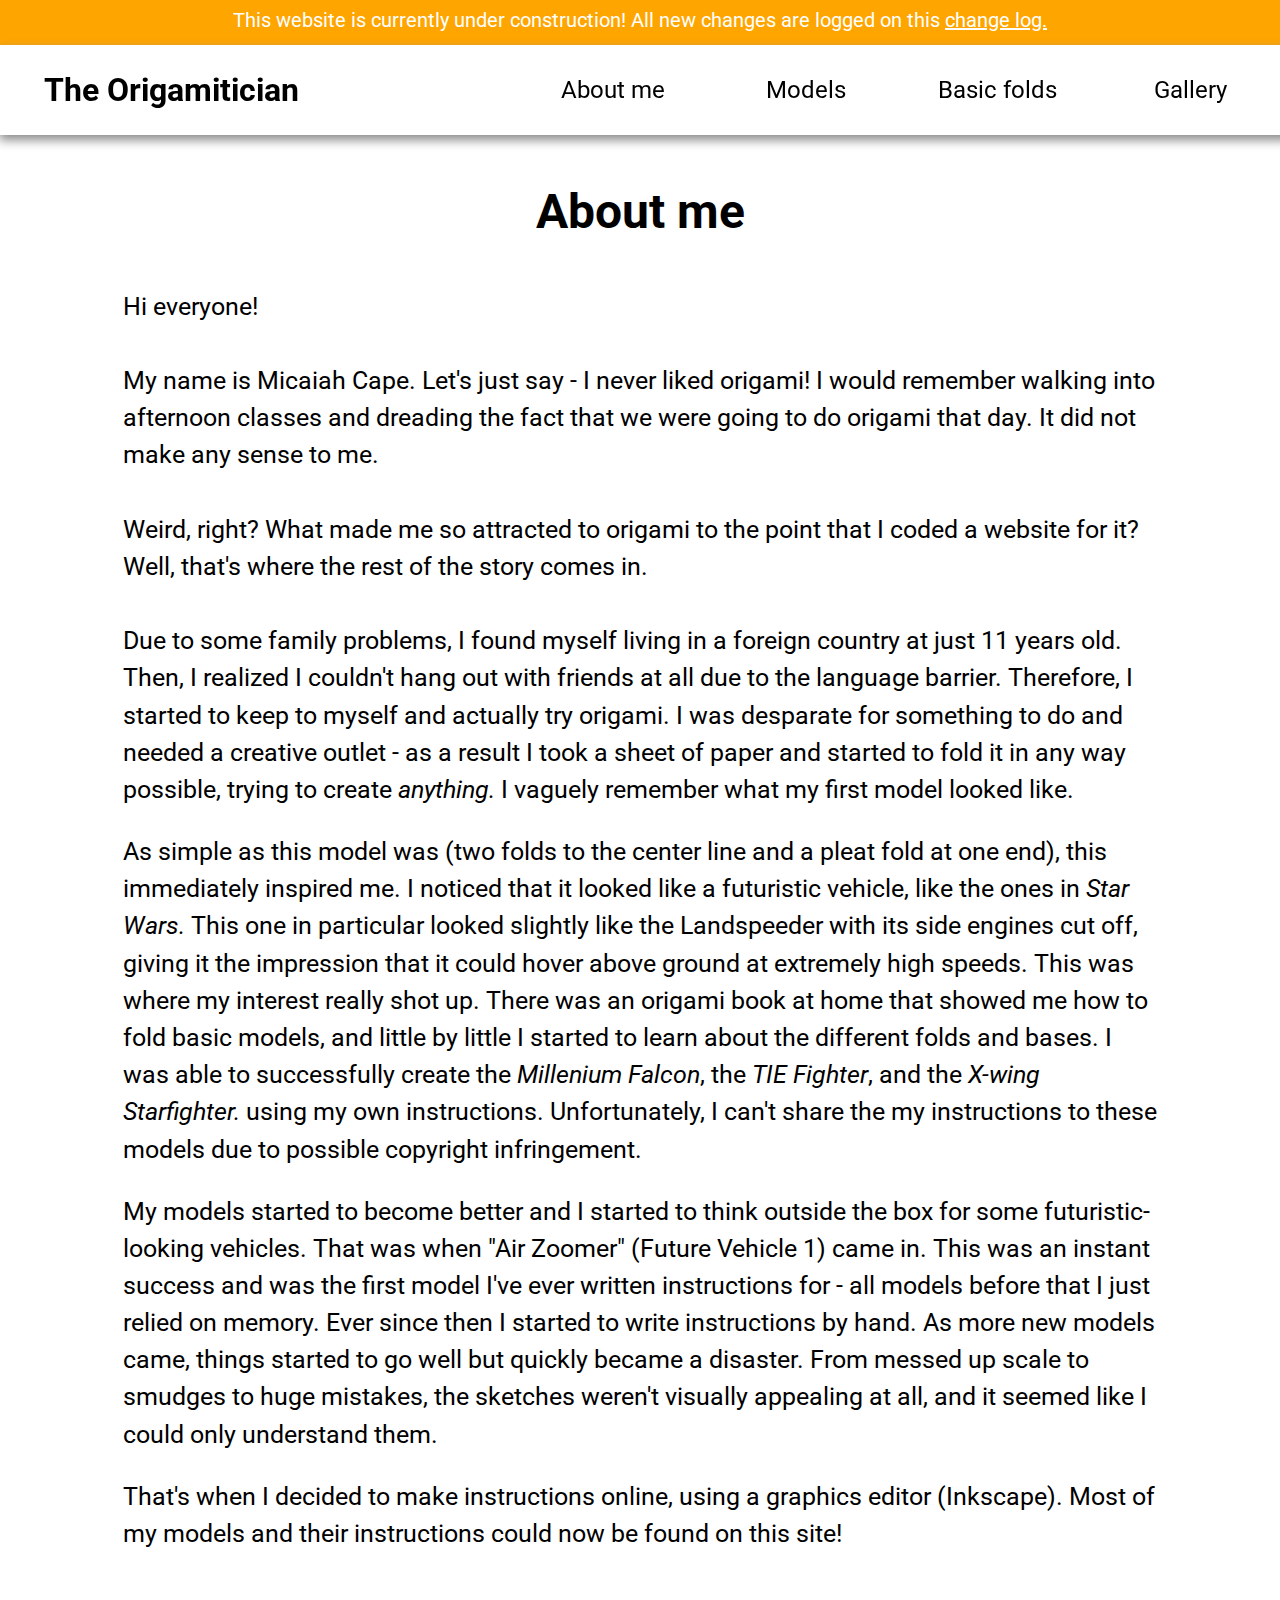
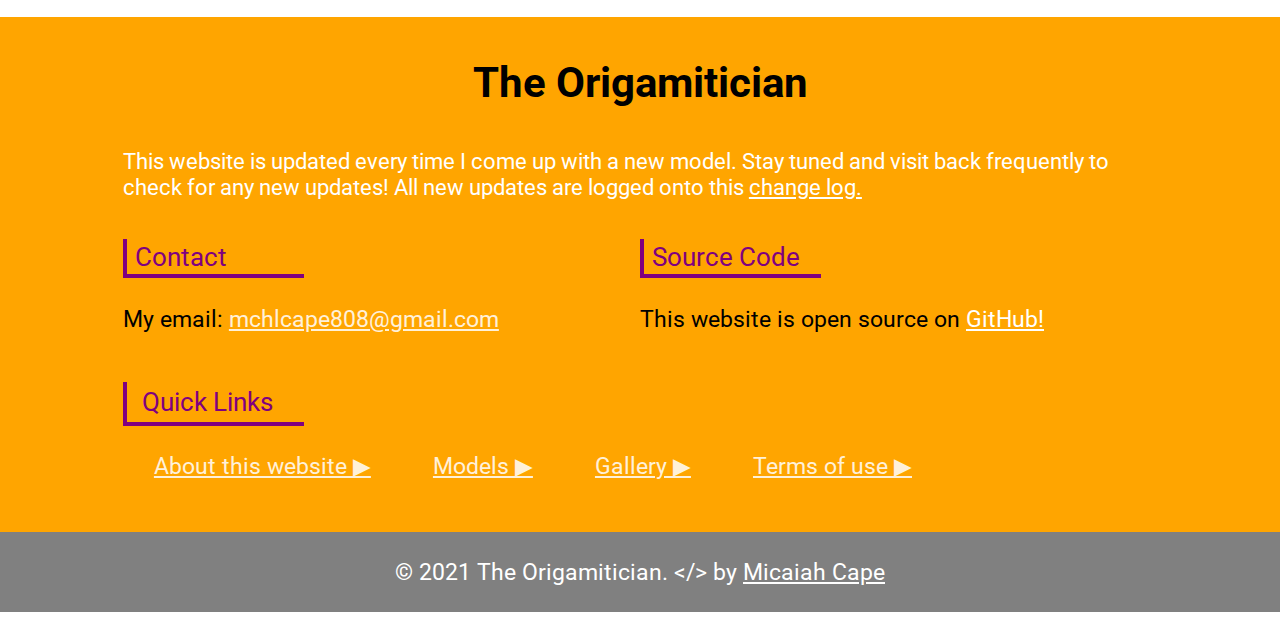
<file: about.html>
<!DOCTYPE html>
<html lang="en">
<head>
    <meta charset="UTF-8">
    <meta http-equiv="X-UA-Compatible" content="IE=edge">
    <meta name="viewport" content="width=device-width, initial-scale=1.0">
    <title>Origami website</title>
    <link rel="stylesheet" href="css/template.css">
    <link rel="stylesheet" href="css/about.css">
    <link rel="preconnect" href="https://fonts.googleapis.com">
    <link rel="preconnect" href="https://fonts.googleapis.com">
    <link rel="preconnect" href="https://fonts.gstatic.com" crossorigin>
    <link href="https://fonts.googleapis.com/css2?family=Open+Sans:wght@300&family=Roboto:wght@300&display=swap" rel="stylesheet">
<meta name="description" content="This website showcases my original origami models. I come up with a lot of models, ranging from futuristic vehicles to flowers. Have a look!"/>
<link rel="shortcut icon" type="image/x-icon" href="favicon-32x32.png">
</head>
<body>
    <!--header-->
    <div id = 'topmostheader'>This website is currently under construction! All new changes are logged on this <a href="changelog.html">change log.</a></div>
    
    <div id = 'mobileHeader'>
        <p id = 'menu'>☰</p>
        <a href="/" id = 'icon'>The Origamitician</a>
    </div>

    <div id = 'mobileHeaderOpen'>
        <div class = 'headerLinkHolder'>
            <a href="about.html" class = 'mobileLinks'>About me</a>
        </div>
        <div class = 'headerLinkHolder'>
            <a href="/models" class = 'mobileLinks'>Models</a>
        </div>
        <div class = 'headerLinkHolder'>
            <a href="basicfolds.html" class = 'mobileLinks'>Basic folds</a>
        </div>
        <div class = 'headerLinkHolder'>
            <a href="gallery.html" class = 'mobileLinks'>Gallery</a>
        </div>
    </div>
    
    <div id = 'header'>

        <a href="/" id = 'iconpc'>The Origamitician</a>
        <div id = 'innerNavigation'>
            <a href="about.html" class = 'links'>About me</a>
            <a href="/models" class = 'links'>Models</a>
            <a href="basicfolds.html" class = 'links'>Basic folds</a>
            <a href="gallery.html" class = 'links'>Gallery</a>
        </div>
    </div>

    <!--!!!!!!!!!!!!!!!!!!!!!!!!!!!!!!!!!!!!!!!!!!!!!!!!!!!!!!!!!!!!!!!!!!!!!!!!-->
    <!--!!!!!!!!!!!!!!!!!!!!!!!!!!!!!!!!!!!!!!!!!!!!!!!!!!!!!!!!!!!!!!!!!!!!!!!!-->

    <p id = 'title'>About me</p>
    <p class = 'subtitle'>Hi everyone! <br><br> My name is Micaiah Cape. Let's just say - I never liked origami! I would remember walking into afternoon classes and dreading the fact that we were going to do origami that day. It did not make any sense to me. <br><br> Weird, right? What made me so attracted to origami to the point that I coded a website for it? Well, that's where the rest of the story comes in. <br><br> Due to some family problems, I found myself living in a foreign country at just 11 years old. Then, I realized I couldn't hang out with friends at all due to the language barrier. Therefore, I started to keep to myself and actually try origami. I was desparate for something to do and needed a creative outlet - as a result I took a sheet of paper and started to fold it in any way possible, trying to create <i>anything.</i> I vaguely remember what my first model looked like. </p>
    <p class = 'subtitle'>As simple as this model was (two folds to the center line and a pleat fold at one end), this immediately inspired me. I noticed that it looked like a futuristic vehicle, like the ones in <i>Star Wars.</i> This one in particular looked slightly like the Landspeeder with its side engines cut off, giving it the impression that it could hover above ground at extremely high speeds. This was where my interest really shot up. There was an origami book at home that showed me how to fold basic models, and little by little I started to learn about the different folds and bases. I was able to successfully create the <i>Millenium Falcon</i>, the <i>TIE Fighter</i>, and the <i>X-wing Starfighter.</i> using my own instructions. Unfortunately, I can't share the my instructions to these models due to possible copyright infringement.</p>
    <p class = 'subtitle'>My models started to become better and I started to think outside the box for some futuristic-looking vehicles. That was when "Air Zoomer" (Future Vehicle 1) came in. This was an instant success and was the first model I've ever written instructions for - all models before that I just relied on memory. Ever since then I started to write instructions by hand. As more new models came, things started to go well but quickly became a disaster. From messed up scale to smudges to huge mistakes, the sketches weren't visually appealing at all, and it seemed like I could only understand them.</p>
    <p class = 'subtitle'>That's when I decided to make instructions online, using a graphics editor (Inkscape). Most of my models and their instructions could now be found on this site!</p>

    <!--!!!!!!!!!!!!!!!!!!!!!!!!!!!!!!!!!!!!!!!!!!!!!!!!!!!!!!!!!!!!!!!!!!!!!!!!-->
    <!--!!!!!!!!!!!!!!!!!!!!!!!!!!!!!!!!!!!!!!!!!!!!!!!!!!!!!!!!!!!!!!!!!!!!!!!!-->

    </div>
    <footer id = 'bottom'>
        <div id = 'bottomIconHolder'>
            <a href="" id = 'bottomIcon'>The Origamitician</a>
        </div>
        
        <p id = 'bottomCaption'>This website is updated every time I come up with a new model. Stay tuned and visit back frequently to check for any new updates! All new updates are logged onto this <a href="changelog.html">change log.</a></p>

        <div id = 'footerflex'>
            <div id = 'left'>
            <p class = 'topbottomheaders'>Contact</p>
            <p id = 'email'>My email: <a href="mailto:mchlcape808@gmail.com" id = 'mchl'>mchlcape808@gmail.com</a></p>
            </div>
            <div id = 'right'>
                <p class = 'topbottomheaders'>Source Code</p>
                <p id = 'sourcecode'>This website is open source on <a href="https://github.com/origamitician/origamitician.github.io">GitHub!</a></p>
            </div>
        </div>
        

        <p class = 'bottomheaders'>Quick Links</p>
        <div id = 'bottomLinkHolder'>
            <div class = 'indivBottomLinkHolder'><a href="about.html#website" class = 'bottomlink'>About this website ▶</a></div>
            <div class = 'indivBottomLinkHolder'><a href="/models" class = 'bottomlink'>Models ▶</a></div>
            <div class = 'indivBottomLinkHolder'><a href="gallery.html" class = 'bottomlink'>Gallery ▶</a></div>
            <div class = 'indivBottomLinkHolder'><a href="usage.html" class = 'bottomlink'>Terms of use ▶</a></div>
            
        </div>  
    </footer>
    <div id = 'credit'>&copy 2021 The Origamitician. <span id = 'code'>&lt;/&gt;</span> by <a href="https://origamitician.github.io/about.html" >Micaiah Cape</a></div>
    
</body>
<script src="js/app.js"></script>
<script src = 'user.js'></script>
</html>
</file>
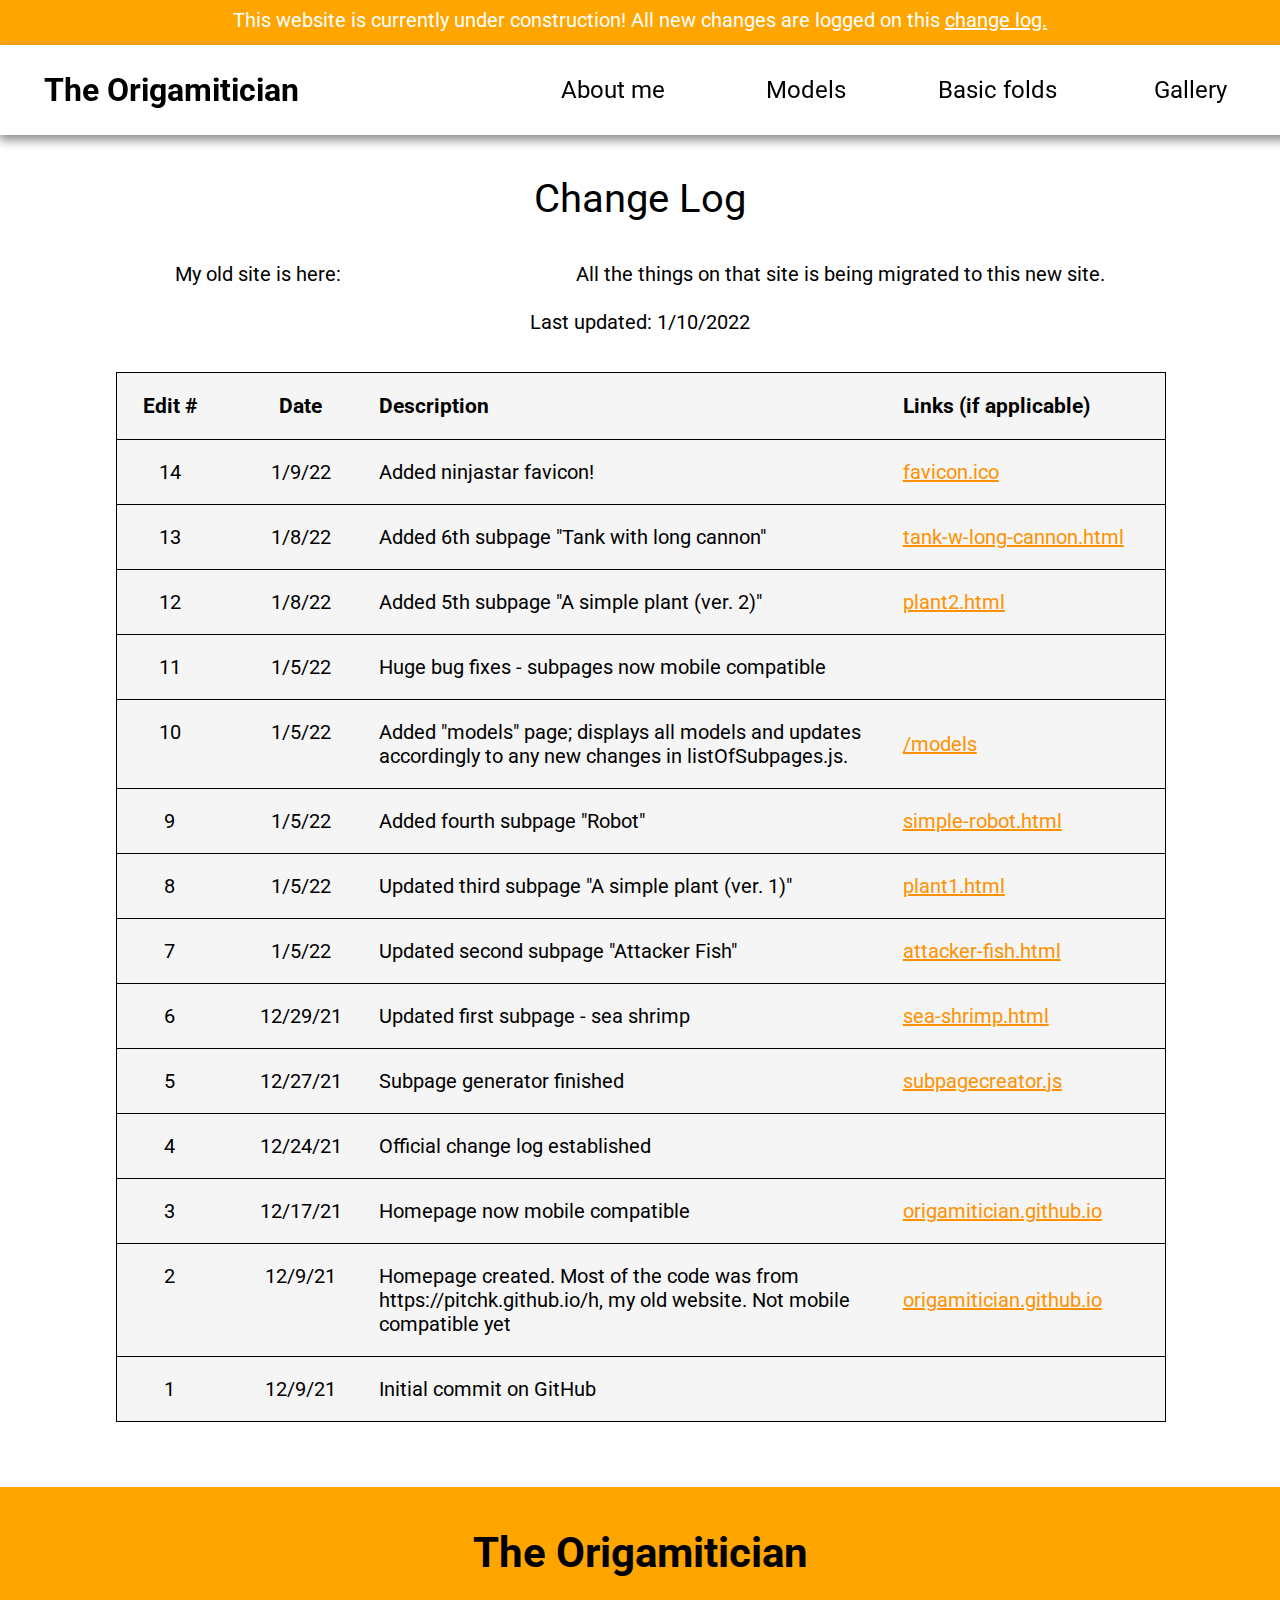
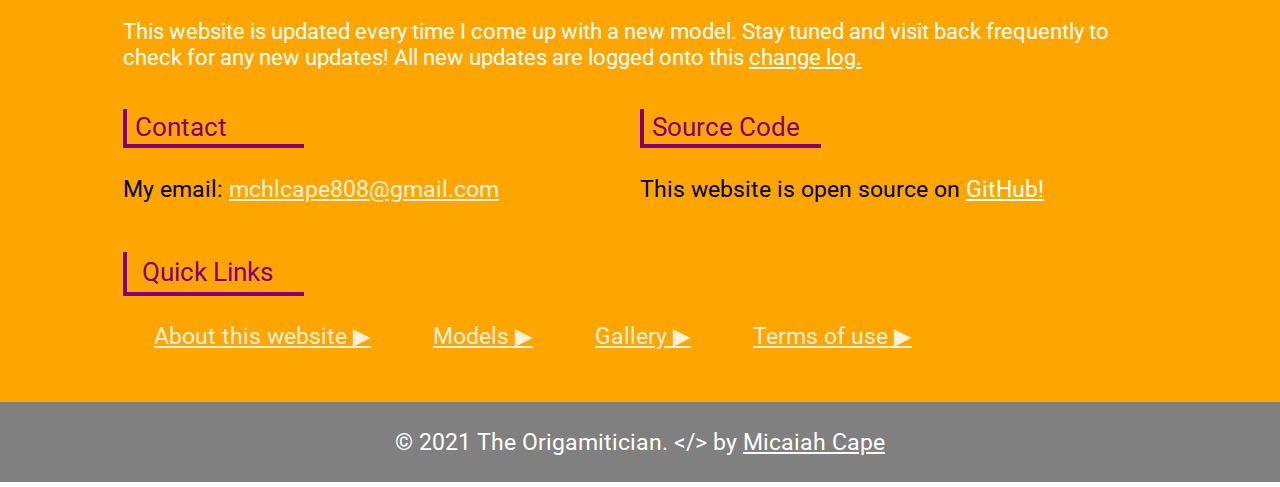
<file: changelog.html>
<!DOCTYPE html>
<html lang="en">
<head>
    <meta charset="UTF-8">
    <meta http-equiv="X-UA-Compatible" content="IE=edge">
    <meta name="viewport" content="width=device-width, initial-scale=1.0">
    <title>Origami website</title>
    <link rel="stylesheet" href="css/template.css">
    <link rel="stylesheet" href="css/changelog.css">
    <link rel="preconnect" href="https://fonts.googleapis.com">
    <link rel="preconnect" href="https://fonts.googleapis.com">
    <link rel="preconnect" href="https://fonts.gstatic.com" crossorigin>
    <link rel="shortcut icon" type="image/x-icon" href="favicon-32x32.png">
    <link href="https://fonts.googleapis.com/css2?family=Open+Sans:wght@300&family=Roboto:wght@300&display=swap" rel="stylesheet">
<meta name="description" content="This website showcases my original origami models. I come up with a lot of models, ranging from futuristic vehicles to flowers. Have a look!"/>
</head>
<body>
    <!--header-->
    <div id = 'topmostheader'>This website is currently under construction! All new changes are logged on this <a href="">change log.</a></div>
    
    <div id = 'mobileHeader'>
        <p id = 'menu'>☰</p>
        <a href="/" id = 'icon'>The Origamitician</a>
    </div>

    <div id = 'mobileHeaderOpen'>
        <div class = 'headerLinkHolder'>
            <a href="about.html" class = 'mobileLinks'>About me</a>
        </div>
        <div class = 'headerLinkHolder'>
            <a href="/models" class = 'mobileLinks'>Models</a>
        </div>
        <div class = 'headerLinkHolder'>
            <a href="basicfolds.html" class = 'mobileLinks'>Basic folds</a>
        </div>
        <div class = 'headerLinkHolder'>
            <a href="gallery.html" class = 'mobileLinks'>Gallery</a>
        </div>
    </div>
    
    <div id = 'header'>

        <a href="/" id = 'iconpc'>The Origamitician</a>
        <div id = 'innerNavigation'>
            <a href="about.html" class = 'links'>About me</a>
            <a href="/models" class = 'links'>Models</a>
            <a href="basicfolds.html" class = 'links'>Basic folds</a>
            <a href="gallery.html" class = 'links'>Gallery</a>
        </div>
    </div>

    <!--!!!!!!!!!!!!!!!!!!!!!!!!!!!!!!!!!!!!!!!!!!!!!!!!!!!!!!!!!!!!!!!!!!!!!!!!-->
    <!--!!!!!!!!!!!!!!!!!!!!!!!!!!!!!!!!!!!!!!!!!!!!!!!!!!!!!!!!!!!!!!!!!!!!!!!!-->
    <p id = 'title'>Change Log</p>
    <p id = 'subtitle'>My old site is here: <a href="https://pitchk.github.io/h">https://pitchk.github.io/h.</a> All the things on that site is being migrated to this new site. <br><br> Last updated: 1/10/2022</p>
    <div id = 'changelog'></div>
    
    <!--!!!!!!!!!!!!!!!!!!!!!!!!!!!!!!!!!!!!!!!!!!!!!!!!!!!!!!!!!!!!!!!!!!!!!!!!-->
    <!--!!!!!!!!!!!!!!!!!!!!!!!!!!!!!!!!!!!!!!!!!!!!!!!!!!!!!!!!!!!!!!!!!!!!!!!!-->

    </div>
    <footer id = 'bottom'>
        <div id = 'bottomIconHolder'>
            <a href="" id = 'bottomIcon'>The Origamitician</a>
        </div>
        
        <p id = 'bottomCaption'>This website is updated every time I come up with a new model. Stay tuned and visit back frequently to check for any new updates! All new updates are logged onto this <a href="changelog.html">change log.</a></p>

        <div id = 'footerflex'>
            <div id = 'left'>
            <p class = 'topbottomheaders'>Contact</p>
            <p id = 'email'>My email: <a href="mailto:mchlcape808@gmail.com" id = 'mchl'>mchlcape808@gmail.com</a></p>
            </div>
            <div id = 'right'>
                <p class = 'topbottomheaders'>Source Code</p>
                <p id = 'sourcecode'>This website is open source on <a href="https://github.com/origamitician/origamitician.github.io">GitHub!</a></p>
            </div>
        </div>
        

        <p class = 'bottomheaders'>Quick Links</p>
        <div id = 'bottomLinkHolder'>
            <div class = 'indivBottomLinkHolder'><a href="about.html#website" class = 'bottomlink'>About this website ▶</a></div>
            <div class = 'indivBottomLinkHolder'><a href="/models" class = 'bottomlink'>Models ▶</a></div>
            <div class = 'indivBottomLinkHolder'><a href="gallery.html" class = 'bottomlink'>Gallery ▶</a></div>
            <div class = 'indivBottomLinkHolder'><a href="usage.html" class = 'bottomlink'>Terms of use ▶</a></div>
            
        </div>  
    </footer>
    <div id = 'credit'>&copy 2021 The Origamitician. <span id = 'code'>&lt;/&gt;</span> by <a href="/about-me" >Micaiah Cape</a></div>
    
</body>
<script src="js/app.js"></script>
<script src='js/changelog.js'></script>
</html>
</file>
<file: css/template.css>
body{
    width: 101%;
    margin-left: -0.5%;
    margin-right: -0.5%;
    overflow-x: hidden;
    font-family: 'Roboto', sans-serif;
}

#header{
    display: block;
    display: flex;
    box-shadow: 5px 5px 10px #888888;
    margin-bottom: 0;
    -webkit-user-select: none;
    width: 100%;
    position: sticky;
    position: -webkit-sticky;
    top: 0;
    background-color: white;
    z-index: 999;
}



#innerNavigation{
    display: flex;
    width: 59.5%;
    margin-left: 13%;
}

.links{
    display: block;
    color: black;
    text-decoration: none;
    width: auto;
    text-align: center;
    width: 16%;
    margin-left: 4.5%;
    margin-right: 4.5%;
    font-size: 150%;
    padding-top: 4%;
    padding-bottom: 2%;
    border-bottom: 4px solid white;
    margin-bottom: 1.5%;
    transition: 0.5s;
}

.links:hover{
    color: block;
    transition: 0.5s;
    border-bottom: 4px solid #ffb700;
    color: #ffb700;
    width: 23%;
    margin-left: 1%;
    margin-right: 1% !important;
}

#iconpc{
    font-size: 200%;
    display: block;
    color: black;
    text-decoration: none;
    font-weight: bold;
    width: 27.5%;
    box-sizing: border-box;
    text-align: center;
    margin-top: auto;
    margin-bottom: auto;
}

#iconpc:hover{
    color: orange;
}

#mobileHeader, #mobileHeaderOpen{
    display: none;
}

#topmostheader{
    font-size: 125%;
    background-color: orange;
    color: white;
    margin-bottom: 0;
    text-align: center;
    margin-top: -1%;
    padding-top: 1%;
    padding-bottom: 1%;


    z-index: 4;
}

#bottomIcon{
    font-size: 265%;

    display: block;
    text-align: center;
    color: black;
    text-decoration: none;
    font-weight: bold;
    padding-top: 4%;
    padding-bottom: 4%;
 
}

#bottom{
    background-color: orange;
    margin-top: 5%;
  
    margin-bottom: -1%;
    padding-left: 10%;
    padding-right: 10%;
    padding-bottom: 5%;
}

#bottomCaption{

    color: white;
    font-size: 140%;
    
    margin-top: 0;
    margin-bottom: 2.5%;
}



.bottomheaders{

    font-size: 165%;
    padding-left: 1.5%;
    padding-top: 0.5%;
    padding-bottom: 0.5%;
    margin-top: 2.5%;
    color: purple;
    border-left: 4.5px solid purple;
    border-bottom: 4.5px solid purple;
    width: 17.5%;
    box-sizing: border-box;
}

.topbottomheaders{

    font-size: 165%;
    padding-left: 1.5%;
    padding-top: 0.5%;
    padding-bottom: 0.5%;
    margin-top: 2.5%;
    color: purple;
    border-left: 4.5px solid purple;
    border-bottom: 4.5px solid purple;
    width: 35%;
    box-sizing: border-box;
}

#bottomLinkHolder{
    display: flex;
    text-decoration: none;
}

.indivBottomLinkHolder{
    margin-left: 3%;
    margin-right: 3%;
    color: purple;
    font-size: 145%;
    text-decoration: none;
    display: block;
    opacity: 0.85;
}

#email, #sourcecode{
    font-size: 145%;
}

#mchl{
    opacity: 0.85;
}

#footerflex{
    display: flex;

}

#left, #right{
    width: 50%;
}

#credit{
    background-color: grey;
    color: white;
    width: 100%;
    font-size: 145%;
    padding-top: 2%;
    padding-bottom: 2%;
    text-align: center;
    margin-bottom: -1%;
}

a{
    color: white;
}

@media only screen and (orientation: portrait){
    #mobileHeaderOpen{
        display: none;
    }
    
    .mobileLinks{
        display: none;
    }
    
    #bottom{
        margin-top: 12%;
        padding-top: 0.5%;
    }
    #credit{
        font-size: 85%;
        background-color: lightgrey;
        color: black;
        font-family: 'Roboto', sans-serif;
        margin-top: 3%;
        text-align: center;
        padding-top: 2%;
        padding-bottom: 2%;
    }

    #bottomIcon{
        margin-top: 5%;
        margin-bottom: 5%;
        text-align: center;
        font-size: 8vw;
    }

    #bottomCaption{
        font-size: 4vw;
        text-align: center;
        line-height: 1.4;
        margin-bottom: 10%;
    }

    #footerflex{
        flex-direction: column;
    }

    #left, #right{
        width: 100%;
    }

    .topbottomheaders{
        width: 50%;
        padding-left: 3%;
        font-size: 5.5vw;
    }

    #email, #sourcecode{
        font-size: 4.5vw;
    }

    .bottomheaders{
        width: 50%;
        padding-left: 3%;
        font-size: 5.5vw;
    }

    #bottomLinkHolder{
        flex-direction: column;

    }

    .indivBottomLinkHolder{

        color: white;
        font-size: 4.25vw;
        margin-top: 0.7%;
        margin-bottom: 0.7%;
        text-decoration: none;
        margin-left: 0;
    }

    #credit{
        margin-top: 0;
        margin-bottom: -1%;
    }

    #mobileHeader{
        display: block;
        display: flex;
 
        /*position: fixed;*/
        position: sticky;
        top: 0;
        background-color: white;
        margin-left: 0;
        margin-right: 0;
        width: 100%;
        z-index: 3;

        box-shadow: 5px 5px 10px #888888;
    }

    #topmostheader{
        margin-top: -2.1%;
        font-size: 4vw;
        padding-left: 5%;
        padding-right: 5%;
    }

    #header{
        display: none;
    }

    #menu{
        font-size: 175%;
        margin-left: 4%;
       
        margin-top: 0;
        color: black;
        width: 40px;
        height: 40px;
        text-align: center;
        margin-top: 2%;
        margin-bottom: 2%;
        
        transition: 0.7s;
    }

    #menu:hover{
        
        color: orange;
        background-color:whitesmoke;
        transition: 0.7s;
        cursor: pointer;
    }

    #icon{
        margin-top: auto;
        margin-bottom: auto;
        padding-left: 2%;
        font-size: 6.5vw;
        color: black;
        font-weight: bold;
        text-decoration: none;
    }

    #mobileHeaderOpen{
     
        background-color:  #ffb700;
        box-sizing: border-box;

        z-index: 2;
        margin-left: -1%;
  
        width: 41%;
        position: sticky;
        top: 9%;
    }

    .mobileLinks{
        font-size: 5vw;
        display: block;
        padding: 10%;
        padding-top: 2%;
        padding-bottom: 2%;
        color: white;
        text-decoration: none;

    }
    .headerLinkHolder{
        padding-top: 2%;
        padding-bottom: 2%;
    }

    .headerLinkHolder:hover{
        background-color: purple;
    }

    .mobileLinks:hover{
        text-decoration: underline;
        font-weight: bold;
    }

    #mobileMenu{
        font-size: 150%;
        text-decoration: underline;
        margin-top: 1%;
        margin-bottom: 1%;
        padding-left: 5%;
        padding-bottom: 1%;
        border-bottom: none;
    }
}
</file>
<file: css/about.css>
#title{
    font-size: 300%;
    color: black;
    font-weight: bold;
    text-align: center;
}

.subtitle{
    margin-left: 10%;
    margin-right: 10%;
    line-height: 1.5;
    font-size: 155%;
}
</file>
<file: css/changelog.css>
#title{
    font-size: 250%;
    text-align: center;
}

html{
    word-wrap: break-word;
}

#subtitle{
    font-size: 125%;
    text-align: center;
}

#changelog{
    margin-top: 3%;
    width: 90%;
    margin-left: 5%;
    margin-right: 5%;
}

.indivChangeLog{
    background-color: whitesmoke;
    border-top: 1px solid black;
    border-left: 1px solid black;
    border-right: 1px solid black;
    margin-left: 5%;
    margin-right: 5%;
    width: 90%;
    margin-top: 0;
    margin-bottom: 0;
    display: flex;
}

.number, .date, .type, .description{
    font-size: 125%;
}

.number{
    text-align: center;
    width: 10%;
}

.date{
    width: 15%;
    text-align: center;
}


.description{
    width: 50%;
}

#headerLink{
    font-weight: bold;
}

.relevantLink{
    color: #ff9100;
    font-size: 125%;
    display: block;
    margin-top: auto;
    margin-bottom: auto;
}

#link{
    color: orange;
}

@media only screen and (orientation: portrait){
    body{
        width: 220%;
    }
}
</file>
